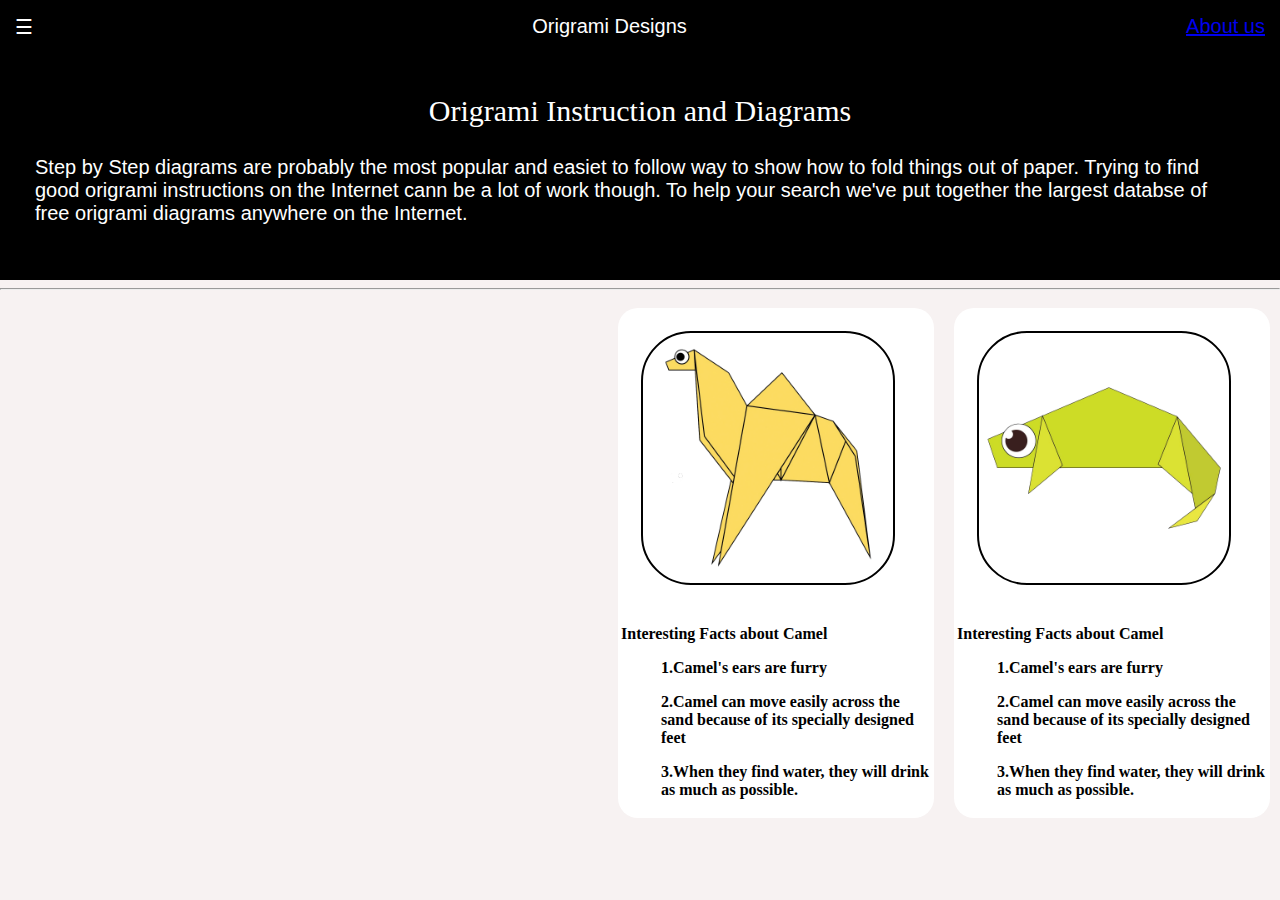
<file: index.html>
<!DOCTYPE html>

<head>
    <title>Origami Designs</title>
    <link rel="stylesheet" type="text/css" href="style.css" />
</head>

<body>
    <div class="header">
        <div class="menu">
            <div>☰</div>
            <div>Origrami Designs</div>
            <div><a href="about.html">About us</a></div>
        </div>
    </div>
    <div class="bodyimg">
        <p>
            Origrami Instruction and Diagrams
        </p>
        <h3><br>
            Step by Step diagrams are probably the most popular and easiet to follow way to show how to fold things out
            of paper.
            Trying to find good origrami instructions on the Internet cann be a lot of work though. To help your search
            we've put
            together the largest databse of free origrami diagrams anywhere on the Internet.</h3>
    </div>
    <hr>

    <div class="grid">
        <div class="item">
            <a href="http://origami.me/camel/" target="_blank"><img src="images/camel.png" width=250 height=250></a>
            <b>
                <p>Interesting Facts about Camel</p>
            </b>
            <b>
                <ol>
                    <p>1.Camel's ears are furry </p>
                </ol>
            </b>
            <b>
                <ul>
                    <p>2.Camel can move easily across the sand because of its specially designed feet</p>
                </ul>
            </b>
            <b>
                <ul>
                    <p>3.When they find water, they will drink as much as possible.</p>
                </ul>
            </b>
        </div>
        <div class="item">
            <a href="http://origami.me/chameleon/" target="_blank"><img src="images/chameleon.png" width=250
                    height=250></a>
            <b>
                <p>Interesting Facts about Camel</p>
            </b>
            <b>
                <ul>
                    <p>1.Camel's ears are furry </p>
                </ul>
            </b>
            <b>
                <ul>
                    <p>2.Camel can move easily across the sand because of its specially designed feet</p>
                </ul>
            </b>
            <b>
                <ul>
                    <p>3.When they find water, they will drink as much as possible.</p>
                </ul>
            </b>
        </div>
    </div>

</body>

</html>
</file>
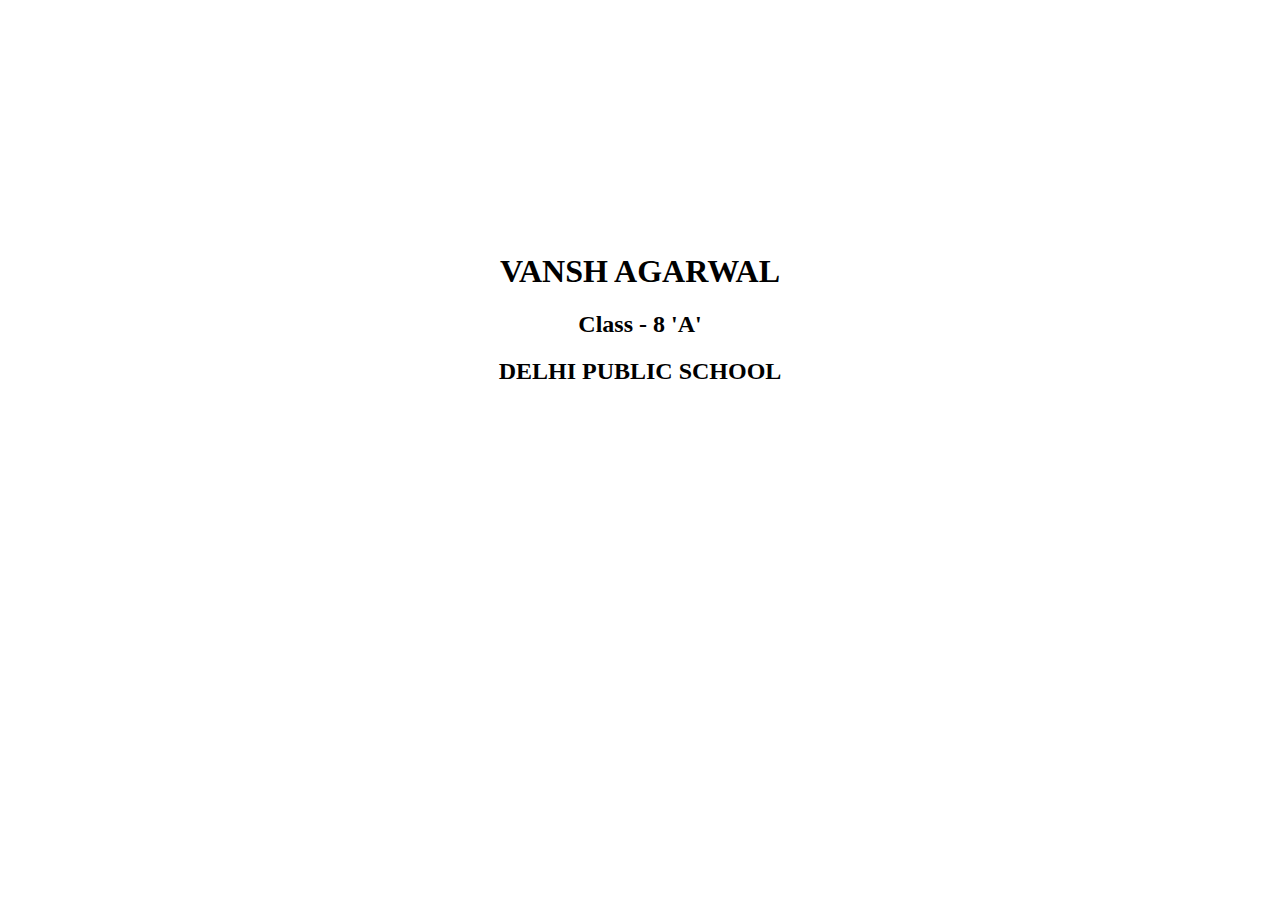
<file: aboutme.html>
<!DOCTYPE html>

<head>
    <title>About Me</title>

    <style>
        .Top {
            margin-top: 20%;
        }
    </style>
</head>

<body>
    <div class="Top">
        <center>
            <h1>VANSH AGARWAL</h1>
        </center>
        <center>
            <h2>Class - 8 'A'</h2>
        </center>
        <center>
            <h2>DELHI PUBLIC SCHOOL</h2>
        </center>
    </div>
</body>

</html>
</file>
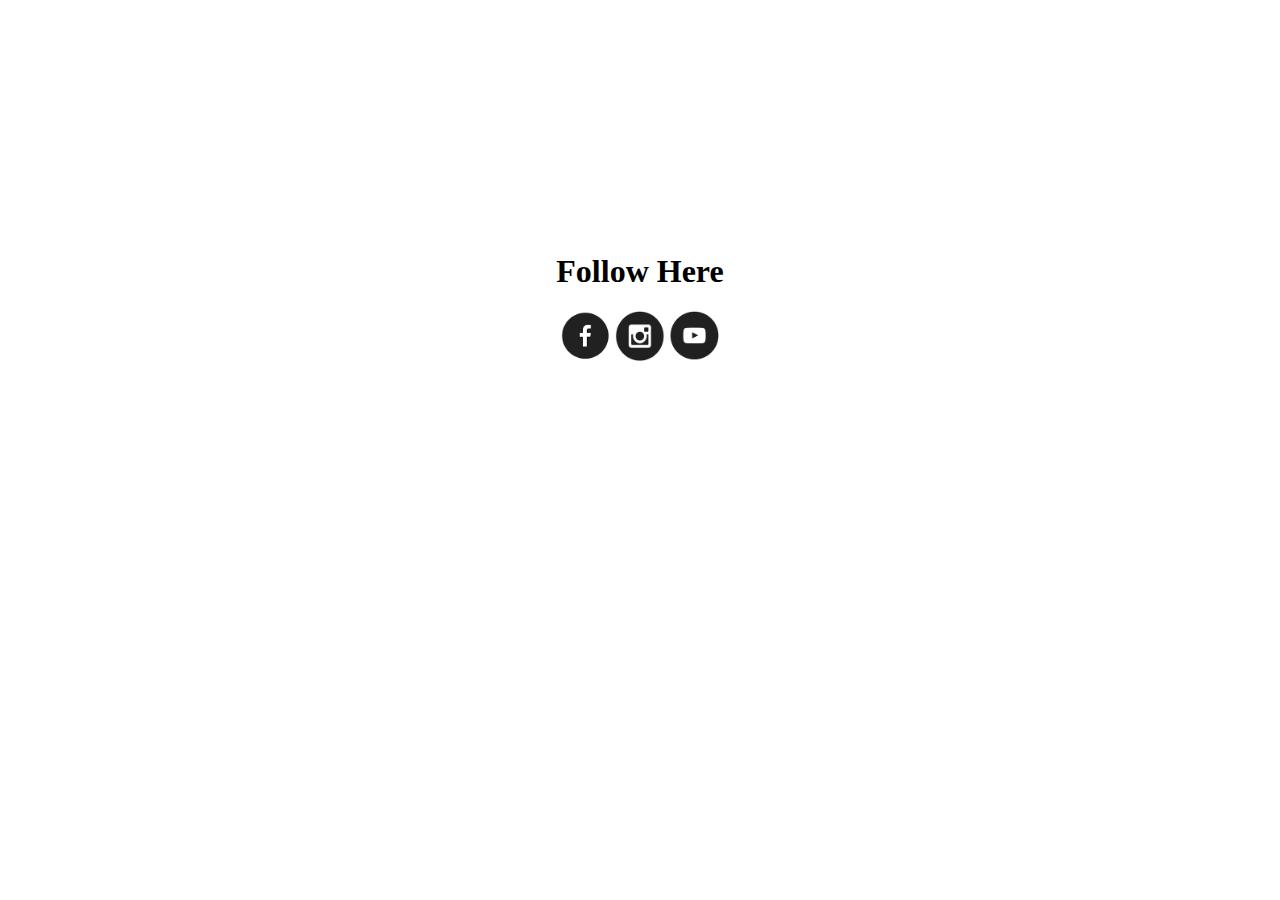
<file: followus.html>
<!DOCTYPE html>

<head>
    <title>Follow Us</title>

    <style>
        .Top {
            margin-top: 20%;
        }
    </style>
</head>

<body>
    <div class="Top">
        <center>
            <h1>Follow Here</h1>
        </center>
        <center>
            <a href="https://www.facebook.com/" target="_blank"><img src="Icons/fb.png" width=50 height=50></a>
            <a href="https://www.instagram.com/" target="_blank"><img src="Icons/insta.png" width=50 height=50></a>
            <a href="https://www.youtube.com/" target="_blank"><img src="Icons/youtube.png" width=50 height=50></a>
        </center>
    </div>
</body>

</html>
</file>
<file: style.css>
body {
    margin : 0px;
    background-color : #f7f2f2;
}

.grid img {
    border : solid black 2px;
    border-radius : 50px;
    margin: 20px;
}

.item {
    border-radius : 20px;
    background-color: #ffffff;
    padding : 3px;
    margin : 25px;
    font-family : fantasy;
    width : 310px;
    margin: 10px;
}

.menu {
    display : flex;
    justify-content : space-between;
    background-color : #000000;
    padding : 15px;
    font-size : 20px;
    font-family : sans-serif;
    font-weight : 400;
    color : #ffffff;
}

.bodyimg {
    background-color: #000000;
    color: #ffffff;
    padding : 10px;
}

.bodyimg h3 {
    padding :25px;
    margin-top : -50px;
    font-size : 20px;
    font-family :'Gill Sans', 'Gill Sans MT', Calibri, 'Trebuchet MS', sans-serif;
    font-weight: 400;
}

.bodyimg p {
    font-size : 30px;
    text-align : center;
}

.grid {
    display : flex;
    justify-content: right;
}
</file>
